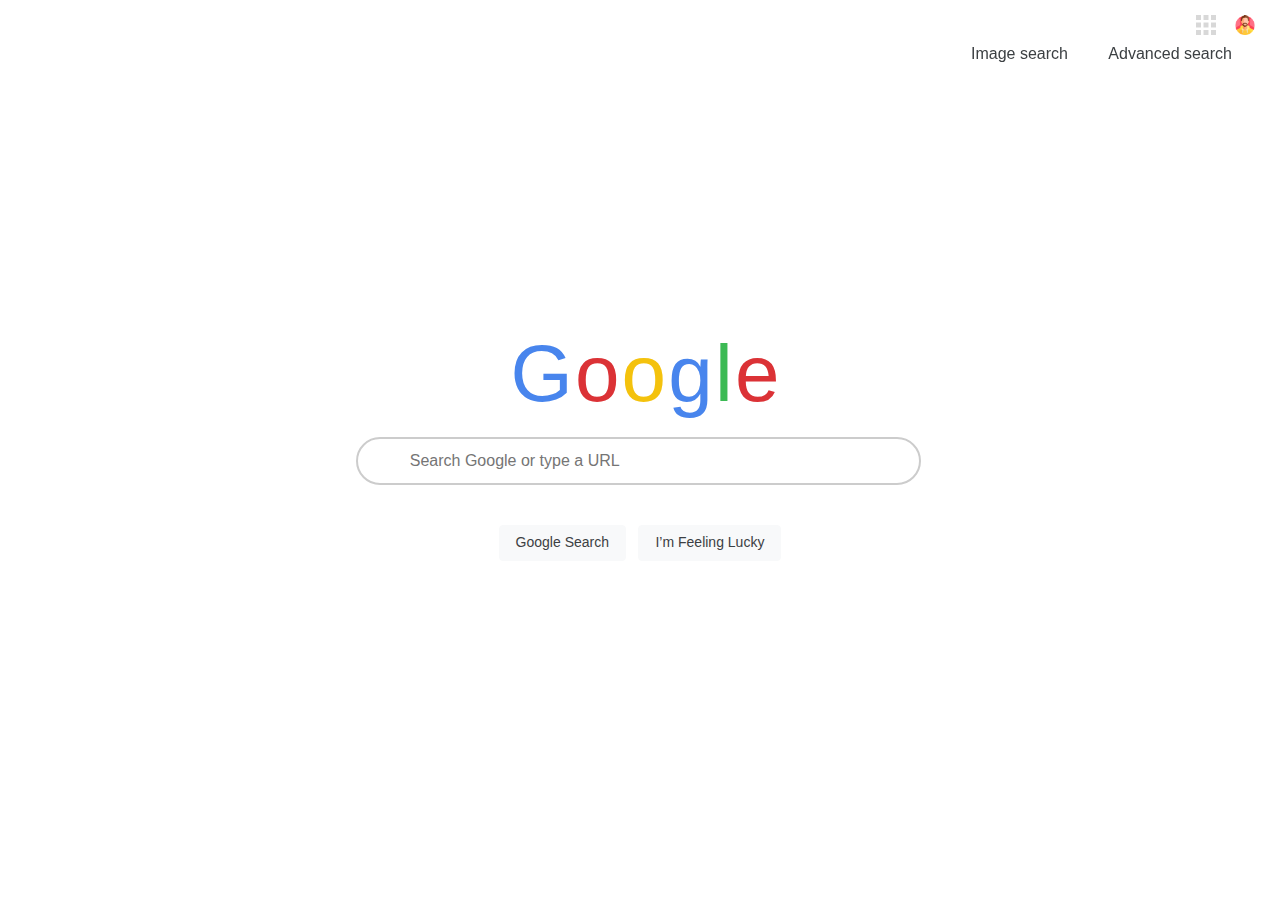
<file: index.html>
<!DOCTYPE html>
<html lang="en">

<head>
    <title>Search</title>
    <link rel="stylesheet" href="assets/css/style.css">
    <link rel="stylesheet" href=" https://cdnjs.cloudflare.com/ajax/libs/font-awesome/6.4.0/css/all.min.css">
</head>

<body>

    <div class="main-div">


        <div class="user-div">
            <img class="apps" src="assets/images/apps.png" alt="apps-img">
            <img class="user" src="assets/images/man.png" alt="user-img">

        </div>

        <div class="top-div">
            <a href="./image_search.html">Image search</a>
            <a href="./advanced_search.html">Advanced search</a>

        </div>
     


        <div class="bottom-div">

            <div class="logo">
                <span class="g">G</span>
                <span class="o1">o</span>
                <span class="o2">o</span>
                <span class="g">g</span>
                <span class="l">l</span>
                <span class="e">e</span>
            </div>

            <form action="https://google.com/search">

                <input class="text" type="text" name="q" placeholder="Search Google or type a URL">
                <input class="search" type="submit" value="Google Search">
                <input class="feeling-lucky" name="btnI" type="submit" value="I’m Feeling Lucky" />

            </form>
        </div>


    </div>



</body>

</html>
</file>
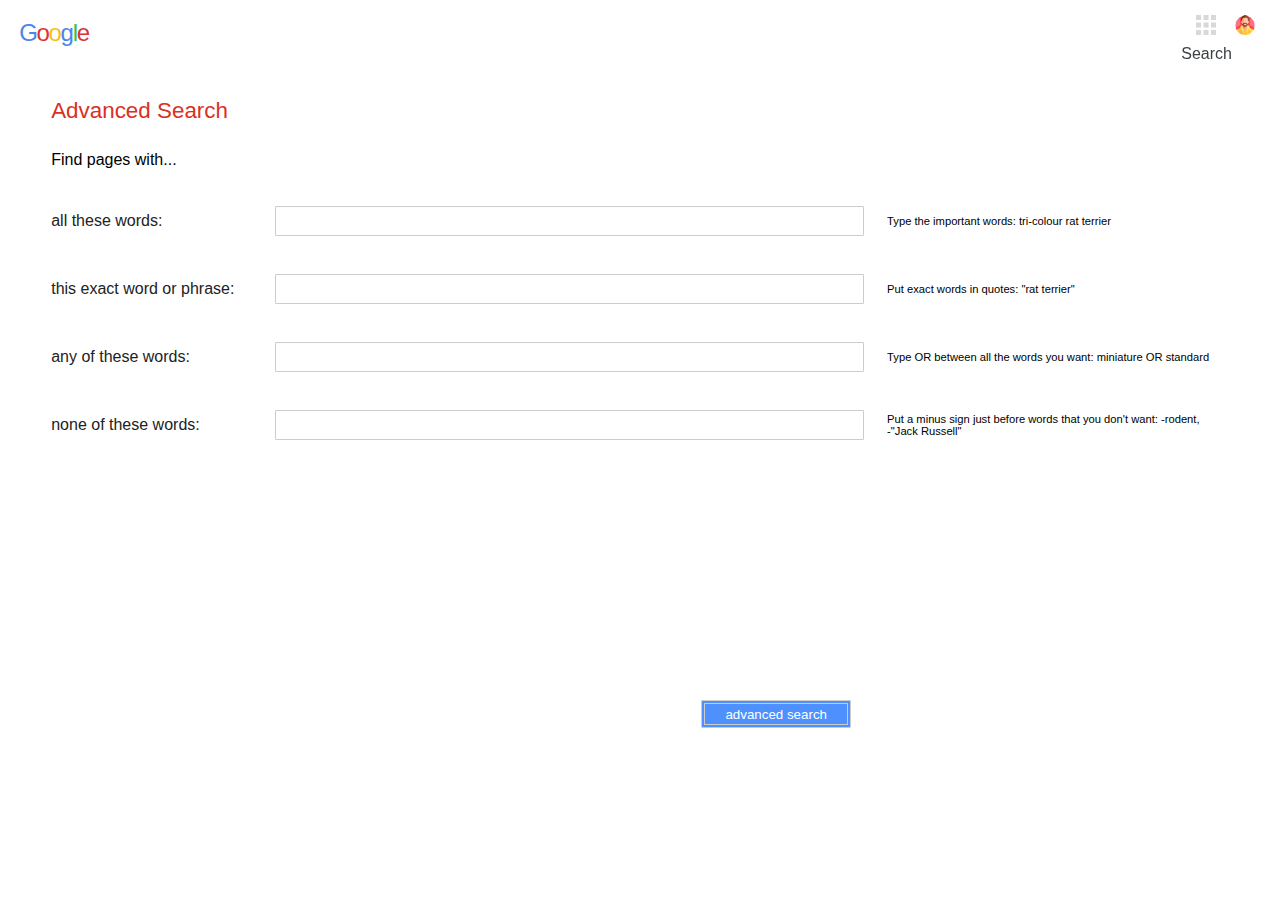
<file: advanced_search.html>
<!DOCTYPE html>
<html lang="en">

<head>
    <meta charset="UTF-8">
    <meta name="viewport" content="width=device-width, initial-scale=1.0">
    <title>advanced search</title>
    <link rel="stylesheet" href="./assets/css/advanced-style.css">
</head>

<body>

    <div class="user-div">
        <img class="apps" src="assets/images/apps.png" alt="apps-img">
        <img class="user" src="assets/images/man.png" alt="user-img">

    </div>

    <div class="top-div">
        <a href="./index.html">Search</a>
    </div>

    <div class="logo">
        <span class="g">G</span>
        <span class="o1">o</span>
        <span class="o2">o</span>
        <span class="g">g</span>
        <span class="l">l</span>
        <span class="e">e</span>
    </div>

    <div class="advanced-search">
        <h3>Advanced Search</h3>
            <h5>Find pages with...</h5>
   
    </div>


    <div class="bottom-div">

        <form action="https://google.com/search">
            <div class="search-container">
                <label for="">all these words:</label>
                <input type="text" name="as_q" value="">
                <p>Type the important words: tri-colour rat terrier</p>
            </div>

            <br>
            <div class="search-container">
                <label for="">this exact word or phrase:</label>
                <input type="text" name="as_epq" value="">
                <p>Put exact words in quotes: "rat terrier"</p>
            </div>
            <br>
            <div class="search-container">
                <label for="">any of these words:</label>
                <input type="text" name="as_oq" value="">
                <p>Type OR between all the words you want: miniature OR standard</p>
            </div>
            <br>
            <div class="search-container">
                <label for="">none of these words:</label>
                <input type="text" name="as_eq" value="">

                <p>Put a minus sign just before words that you don't want: -rodent, <br>
                    -"Jack Russell"</p>
            </div>


            <input type="submit" class="btn" value="advanced search">
        </form>



    </div>





</body>

</html>
</file>
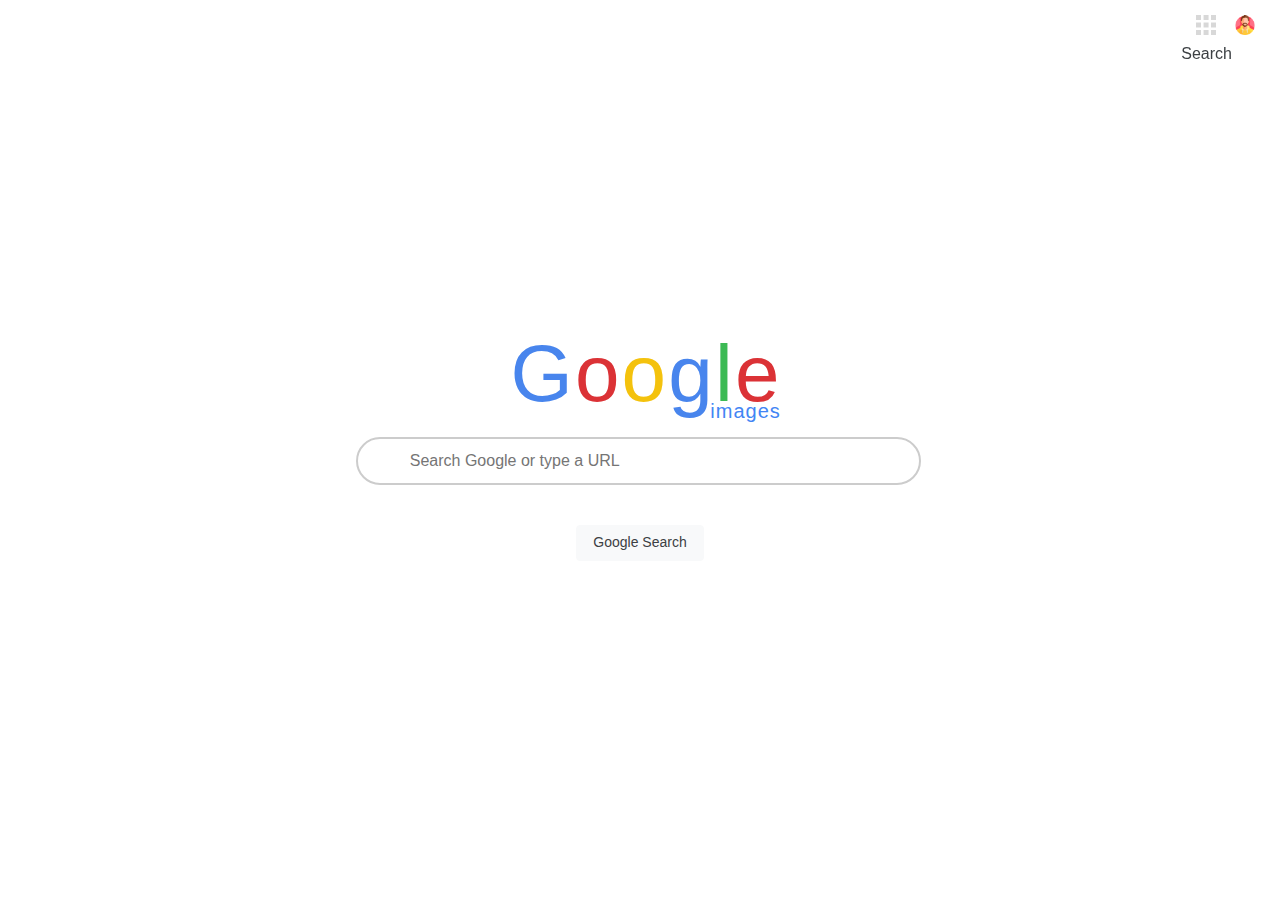
<file: image_search.html>
<!DOCTYPE html>
<html lang="en">

<head>
    <meta charset="UTF-8">
    <meta name="viewport" content="width=device-width, initial-scale=1.0">
    <title>image search</title>
    <link rel="stylesheet" href="assets/css/style.css">
    <link rel="stylesheet" href=" https://cdnjs.cloudflare.com/ajax/libs/font-awesome/6.4.0/css/all.min.css">
</head>

<body>
    <div class="main-div">

        <div class="user-div">
            <img class="apps" src="assets/images/apps.png" alt="apps-img">
            <img class="user" src="assets/images/man.png" alt="user-img">

        </div>

        <div class="top-div">
            <a href="./index.html">Search</a>

        </div>


        <div class="bottom-div">

            <div class="logo">
                <span class="g">G</span>
                <span class="o1">o</span>
                <span class="o2">o</span>
                <span class="g">g</span>
                <span class="l">l</span>
                <span class="e">e</span>
                <span class="image">images</span>
            </div>

            <form action="https://google.com/search">

                <input class="text" type="text" name="q" placeholder="Search Google or type a URL">
                <input type="text" name="tbm" value="isch" hidden>
                <input class="search" type="submit" value="Google Search">
                
            </form>
        </div>


    </div>


</body>

</html>
</file>
<file: assets/css/style.css>
body {
    font-family: 'Segoe UI', Tahoma, sans-serif;
    margin: 0;
    padding: 0;
    box-sizing: border-box;

}

.logo {
    font-family: 'Segoe UI', Tahoma, sans-serif;
    font-weight: 500;
    font-size: 5em;
    letter-spacing: -10px;

}

.g {
    color: #4885ed;
}

.o1 {
    color: #db3236;
}

.o2 {
    color: #f4c20d;
}

.l {
    color: #3cba54;
}

.e {
    color: #db3236;
}

.image{
    font-size: 0.25em;
    color: #4285f4;
    letter-spacing: 1px;
    position: absolute;
    right: 39%;
    bottom: 53%;
    
}
.main-div {
    display: flex;
    text-align: center;
    justify-content: center;
    align-items: center;
    height: 100vh;

}

.top-div {
    position: fixed;
    top: 45px;
    right: 30px;

}

.top-div a {
    margin: 20px 18px 10px;
    text-decoration: none;
    color: #3c4043;

}

.top-div a:hover {
    background-color: #D8D8D8;
}

.user-div {
    position: fixed;
    top: 15px;
    right: 10px;
}

.apps {
    width: 20px;
    margin-right: 15px;
    margin-bottom: 10px;
}

.user {
    width: 20px;
    margin-right: 15px;
    margin-bottom: 10px;
}

.text {
    color: #3c4043;
    display: block;
    margin: 3% 5% 5%;
    border-radius: 30px;
    outline: none;
    width: 422px;
    height: 42px;
    padding: 1px 87px 1px 52px;
    font-size: 1em;
    position: relative;
    right: 30px;
    border: 2px solid #ccc;

}
.text:hover{
    box-shadow: 0px  2px 3px 3px #ccc;
}

.search {
    background-color: #f8f9fa;
    border: 1px solid #f8f9fa;
    border-radius: 4px;
    color: #3c4043;
    font-family: arial, sans-serif;
    font-size: 14px;
    margin: 11px 4px;
    padding: 0 16px;
    line-height: 27px;
    height: 36px;
    min-width: 54px;
    text-align: center;
    cursor: pointer;
}

.search:hover {
    background-color: #D8D8D8;
}

.feeling-lucky {
    background-color: #f8f9fa;
    border: 1px solid #f8f9fa;
    border-radius: 4px;
    color: #3c4043;
    font-family: arial, sans-serif;
    font-size: 14px;
    margin: 11px 4px;
    padding: 0 16px;
    line-height: 27px;
    height: 36px;
    min-width: 54px;
    text-align: center;
    cursor: pointer;
}

.feeling-lucky:hover {
    background-color: #D8D8D8;
}
</file>
<file: assets/css/advanced-style.css>
body {
    font-family: 'Segoe UI', Tahoma, sans-serif;
    margin: 0;
    padding: 0;
    box-sizing: border-box;

}
p{
    font-size: 0.7em;

}

.logo {
    font-family: 'Segoe UI', Tahoma, sans-serif;
    font-weight: 500;
    font-size: 1.5em;
    letter-spacing: -4px;
    margin: 1.5%;
}

.g {
    color: #4885ed;
}

.o1 {
    color: #db3236;
}

.o2 {
    color: #f4c20d;
}

.l {
    color: #3cba54;
}

.e {
    color: #db3236;
}

.top-div {
    position: fixed;
    top: 45px;
    right: 30px;

}

.top-div a {
    margin: 20px 18px 10px;
    text-decoration: none;
    color: #3c4043;

}

.top-div a:hover {
    background-color: #D8D8D8;
}

.user-div {
    position: fixed;
    top: 15px;
    right: 10px;
}

.apps {
    width: 20px;
    margin-right: 15px;
    margin-bottom: 10px;
}

.user {
    width: 20px;
    margin-right: 15px;
    margin-bottom: 10px;
}

.advanced-search {
    margin: 4% 4% 2%;
}

.advanced-search h3 {
    color: #d93025;
    font-family: arial, sans-serif;
    font-weight: 400;
    font-size: 1.4em;
}
.advanced-search h5{
    font-weight: 400;
font-size: 1em;
}

.bottom-div {
    margin: 1% 4% 6%;

}

.bottom-div label {
    font-family: arial, sans-serif;
    color: #222;
    display: inline-block;
    width: 200px;
    text-align: left;
}

input {

    margin: 10px 2%;
    padding: 12px 20px;
    width: 50%;
    height: 30px;
    box-sizing: border-box;
    border: 1px solid #ccc;
    border-radius: 1px;
    outline: none;
}

.bottom-div input:focus {
    border-color: blue;
}

.btn {
    width: 150px;
    height: 28px;
    padding: 0 12px;
    position: absolute;
    right: 31.5%;
    bottom: 18%;
    font-family: arial, sans-serif;
    background-color: #4d90fe;
    color: white;
    border: 4px double #ccc;

}
.search-container{
    display: flex;
    justify-content:flex-start;
    align-items: center;
}
</file>
